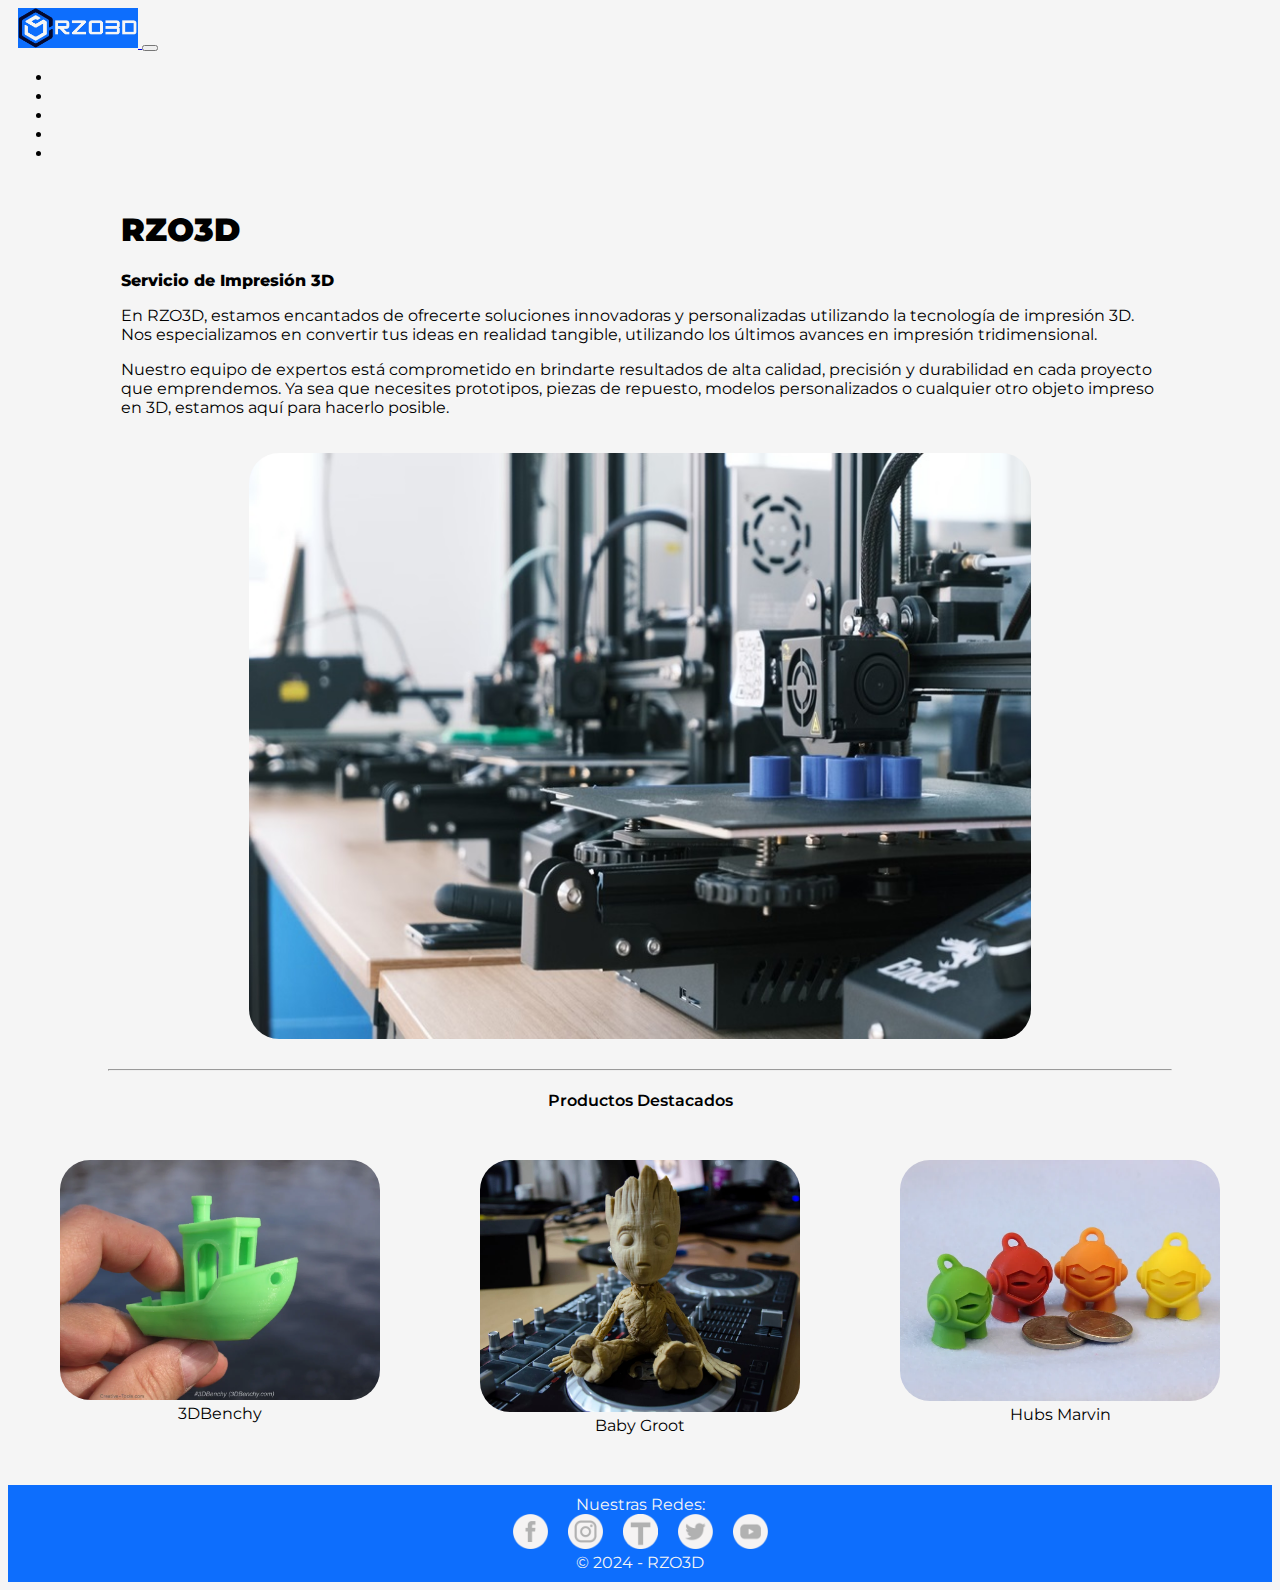
<file: index.html>
<!DOCTYPE html>
<html lang="en">
<head>
    <meta charset="UTF-8">
    <meta name="description" content="Empresa de impresión 3D especializada en servicios de prototipado rápido, producción de piezas personalizadas y diseño de modelos tridimensionales.">
    <meta name="keywords" content="impresión 3D, prototipado rápido, diseño tridimensional, fabricación aditiva, servicios de impresión, piezas personalizadas, tecnología 3D">
    <meta name="author" content="RZO 3D">
    <meta name="geo.region" content="AR-S" />
    <meta name="geo.placename" content="Santa Fe" />
    <meta name="geo.position" content="-31.64;-60.68" />
    <meta name="viewport" content="width=device-width, initial-scale=1.0">
    <link href="https://cdn.jsdelivr.net/npm/bootstrap@5.3.2/dist/css/bootstrap.min.css" rel="stylesheet" integrity="sha384-T3c6CoIi6uLrA9TneNEoa7RxnatzjcDSCmG1MXxSR1GAsXEV/Dwwykc2MPK8M2HN" crossorigin="anonymous">
    <link rel="stylesheet" href="CSS/styles.css" type="text/css">
    <link rel="stylesheet" href="https://cdnjs.cloudflare.com/ajax/libs/animate.css/4.1.1/animate.min.css"/>
    <title>Inicio</title>
</head>
<body>

          <!-- Nav-bar w/ bootstrap -->
    <nav class="navbar navbar-expand-lg bg-primary text-white">
        <div class="container-fluid">
          <a class="navbar-brand text-white fw-bolder" href="index.html">
            <img src="images/logo/logo.png" alt="logo de la empresa, cubo de lineas en 3d con la palabra RZO3D">
          </a>
          <button class="navbar-toggler" type="button" data-bs-toggle="collapse" data-bs-target="#navbarNav" aria-controls="navbarNav" aria-expanded="false" aria-label="Toggle navigation">
            <span class="navbar-toggler-icon"></span>
          </button>
          <div class="collapse navbar-collapse justify-content-end" id="navbarNav">
            <ul class="navbar-nav">
              <li class="nav-item">
                <a class="nav-link active fw-bold text-center" aria-current="page" href="index.html">Inicio</a>
              </li>
              <li class="nav-item">
                <a class="nav-link text-white text-center" href="pages/gallery.html">Galería</a>
              </li>
              <li class="nav-item">
                <a class="nav-link text-white text-center" href="pages/downloads.html">Descargas</a>
              </li>
              <li class="nav-item">
                <a class="nav-link text-white text-center" href="pages/about.html">Sobre Nosotros</a>
              </li>
              <li class="nav-item">
                <a class="nav-link text-white text-center" href="pages/contact.html">Contacto</a>
              </li>
            </ul>
          </div>
        </div>
      </nav>

              <!-- Contenido Principal con grid \\          intentar con flex -->
              
      <main>
        <section class="flex-container main">
          <div class="flex-item main-text">
            <h1 class="animate__animated animate__bounce">RZO3D</h1>
            <h2>Servicio de Impresión 3D</h2>
            <p class="paragraph-1">
              En RZO3D, estamos encantados de ofrecerte soluciones innovadoras y personalizadas utilizando la tecnología de impresión 3D. Nos especializamos en convertir tus ideas en realidad tangible, utilizando los últimos avances en impresión tridimensional.
            </p>
            <p class="paragraph-2">
              Nuestro equipo de expertos está comprometido en brindarte resultados de alta calidad, precisión y durabilidad en cada proyecto que emprendemos. Ya sea que necesites prototipos, piezas de repuesto, modelos personalizados o cualquier otro objeto impreso en 3D, estamos aquí para hacerlo posible.
            </p>
          </div>
          <div class="flex-item item-img">
            <img src="images/main-img-2.jpg" class="main-img" alt="foto de una impresora 3d funcionando con dos impresoras desenfocadas de fondo">
          </div>
        </section>
        <hr class="horizontal-rule">
        <div class="destacados">
          <p>Productos Destacados</p>
        </div>
        <section class="flex-container-destacados">
          <div class="flex-item-destacados">
            <a href="https://www.thingiverse.com/thing:763622" target="_blank">
              <img src="images/destacados/producto-destacado-1.webp" class="main-img-producto" alt="producto de impresion 3d, barquito del tamaño de una mano">
            </a>
            <p>
              3DBenchy
            </p>
          </div>
          <div class="flex-item-destacados">
            <a href="https://www.thingiverse.com/thing:2014307" target="_blank">
              <img src="images/destacados/producto-destacado-2.jpg" class="main-img-producto" alt="producto de impresion 3d, baby groot de los guardianes de la galaxia">
            </a>
              <p>
                Baby Groot
              </p>
          </div>
          <div class="flex-item-destacados">
            <a href="https://www.thingiverse.com/thing:215703" target="_blank">
              <img src="images/destacados/producto-destacado-3.webp" class="main-img-producto" alt="producto de impresion 3d, llavero figura de alien del tamaño de una moneda">
            </a> 
            <p>
              Hubs Marvin
            </p>
          </div>
        </section>
      </main>

      <footer class="footer">
        <p>Nuestras Redes:</p>
        <div class="footer-container">
          <nav>
            <ul>
              <li>
                <a href="https://www.facebook.com/" target="_blank">
                  <img src="images/logo/icon-facebook.png" alt="logo facebook">
                </a>
              </li>
              <li>
                <a href="https://www.instagram.com/rzo3d/" target="_blank">
                  <img src="images/logo/icon-instagram.png" alt="logo instagram">
                </a>
              </li>
              <li>
                <a href="https://www.thingiverse.com/andrazio/designs" target="_blank">
                  <img src="images/logo/icon-thingiverse.png" alt="logo thingiverse">
                </a>
              </li>
              <li>
                <a href="https://twitter.com/home" target="_blank">
                  <img src="images/logo/icon-twitter.png" alt="logo x">
                </a>
              </li>
              <li>
                <a href="https://www.youtube.com/" target="_blank">
                  <img src="images/logo/icon-youtube.png" alt="logo youtube">
                </a>
              </li>
            </ul>
          </nav>
        </div>
        <p>© 2024 - RZO3D</p>
      </footer>
      
    <script src="https://cdn.jsdelivr.net/npm/bootstrap@5.3.2/dist/js/bootstrap.bundle.min.js" integrity="sha384-C6RzsynM9kWDrMNeT87bh95OGNyZPhcTNXj1NW7RuBCsyN/o0jlpcV8Qyq46cDfL" crossorigin="anonymous"></script>
</body>
</html>
</file>
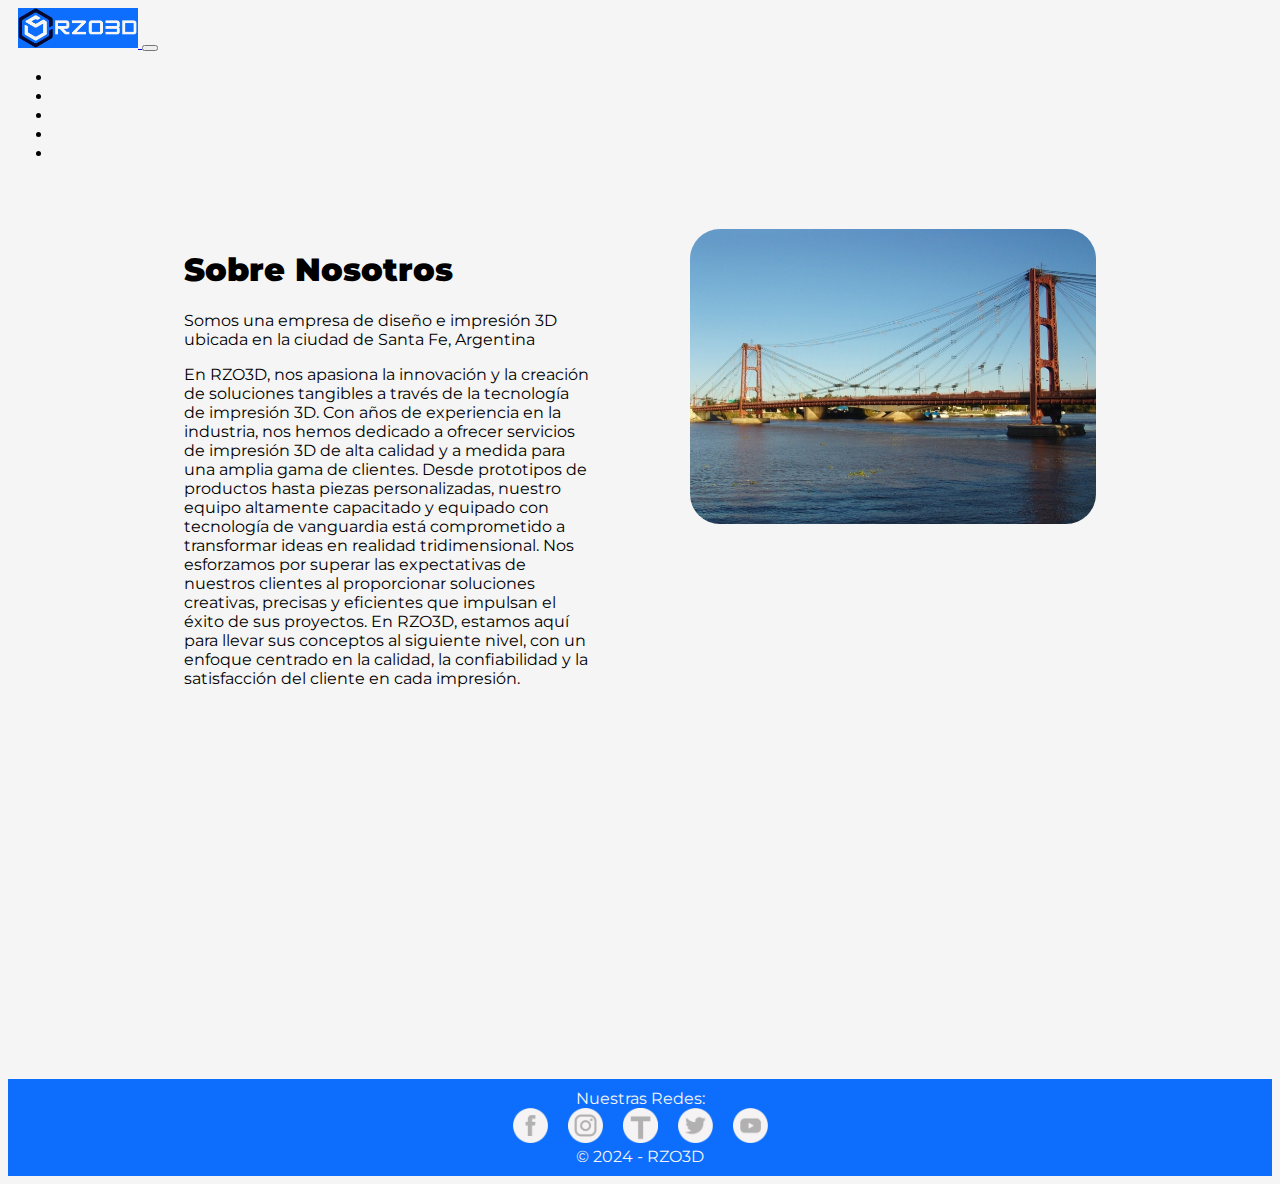
<file: pages/about.html>
<!DOCTYPE html>
<html lang="en">
<head>
    <meta charset="UTF-8">
    <meta name="description" content="Empresa de impresión 3D especializada en servicios de prototipado rápido, producción de piezas personalizadas y diseño de modelos tridimensionales.">
    <meta name="keywords" content="impresión 3D, prototipado rápido, diseño tridimensional, fabricación aditiva, servicios de impresión, piezas personalizadas, tecnología 3D">
    <meta name="author" content="RZO 3D">
    <meta name="geo.region" content="AR-S" />
    <meta name="geo.placename" content="Santa Fe" />
    <meta name="geo.position" content="-31.64;-60.68" />
    <meta name="viewport" content="width=device-width, initial-scale=1.0">
    <link href="https://cdn.jsdelivr.net/npm/bootstrap@5.3.2/dist/css/bootstrap.min.css" rel="stylesheet" integrity="sha384-T3c6CoIi6uLrA9TneNEoa7RxnatzjcDSCmG1MXxSR1GAsXEV/Dwwykc2MPK8M2HN" crossorigin="anonymous">
    <link rel="stylesheet" href="../CSS/styles.css" type="text/css">
    <title>Sobre Nosotros</title>
</head>
<body>
    <nav class="navbar navbar-expand-lg bg-primary text-white">
        <div class="container-fluid">
          <a class="navbar-brand text-white fw-bolder" href="../index.html">
            <img src="../images/logo/logo.png" alt="logo de la empresa, cubo de lineas en 3d con la palabra RZO3D">
          </a>
          <button class="navbar-toggler" type="button" data-bs-toggle="collapse" data-bs-target="#navbarNav" aria-controls="navbarNav" aria-expanded="false" aria-label="Toggle navigation">
            <span class="navbar-toggler-icon"></span>
          </button>
          <div class="collapse navbar-collapse justify-content-end" id="navbarNav">
            <ul class="navbar-nav">
              <li class="nav-item">
                <a class="nav-link text-white text-center" href="../index.html">Inicio</a>
              </li>
              <li class="nav-item">
                <a class="nav-link text-white text-center" href="gallery.html">Galería</a>
              </li>
              <li class="nav-item">
                <a class="nav-link text-white text-center" href="downloads.html">Descargas</a>
              </li>
              <li class="nav-item">
                <a class="nav-link active fw-bold text-center" aria-current="page" href="about.html">Sobre Nosotros</a>
              </li>
              <li class="nav-item">
                <a class="nav-link text-white text-center" href="contact.html">Contacto</a>
              </li>
            </ul>
          </div>
        </div>
      </nav>
      
      <main>
        <section class="container-about">
          <div class="item-about texto">
            <h1>Sobre Nosotros</h1>
            <p>
              Somos una empresa de diseño e impresión 3D ubicada en la ciudad de Santa Fe, Argentina
            </p>
            <p>
              En RZO3D, nos apasiona la innovación y la creación de soluciones tangibles a través de la tecnología de impresión 3D. Con años de experiencia en la industria, nos hemos dedicado a ofrecer servicios de impresión 3D de alta calidad y a medida para una amplia gama de clientes. Desde prototipos de productos hasta piezas personalizadas, nuestro equipo altamente capacitado y equipado con tecnología de vanguardia está comprometido a transformar ideas en realidad tridimensional. Nos esforzamos por superar las expectativas de nuestros clientes al proporcionar soluciones creativas, precisas y eficientes que impulsan el éxito de sus proyectos. En RZO3D, estamos aquí para llevar sus conceptos al siguiente nivel, con un enfoque centrado en la calidad, la confiabilidad y la satisfacción del cliente en cada impresión.
            </p>
          </div>
          <div class="item-about imagen">
            <img src="../images/santa-fe-img.jpg" alt="foto del puente colgante de la ciudad de santa fe">
          </div>
        </section>
      </main>
    
      <footer class="footer">
        <p>Nuestras Redes:</p>
        <div class="footer-container">
          <nav>
            <ul>
              <li>
                <a href="https://www.facebook.com/" target="_blank">
                  <img src="../images/logo/icon-facebook.png" alt="logo facebook">
                </a>
              </li>
              <li>
                <a href="https://www.instagram.com/rzo3d/" target="_blank">
                  <img src="../images/logo/icon-instagram.png" alt="logo instagram">
                </a>
              </li>
              <li>
                <a href="https://www.thingiverse.com/andrazio/designs" target="_blank">
                  <img src="../images/logo/icon-thingiverse.png" alt="logo thingiverse">
                </a>
              </li>
              <li>
                <a href="https://twitter.com/home" target="_blank">
                  <img src="../images/logo/icon-twitter.png" alt="logo x">
                </a>
              </li>
              <li>
                <a href="https://www.youtube.com/" target="_blank">
                  <img src="../images/logo/icon-youtube.png" alt="logo youtube">
                </a>
              </li>
            </ul>
          </nav>
        </div>
        <p>© 2024 - RZO3D</p>
      </footer>

    <script src="https://cdn.jsdelivr.net/npm/bootstrap@5.3.2/dist/js/bootstrap.bundle.min.js" integrity="sha384-C6RzsynM9kWDrMNeT87bh95OGNyZPhcTNXj1NW7RuBCsyN/o0jlpcV8Qyq46cDfL" crossorigin="anonymous"></script>
</body>
</html>
</file>
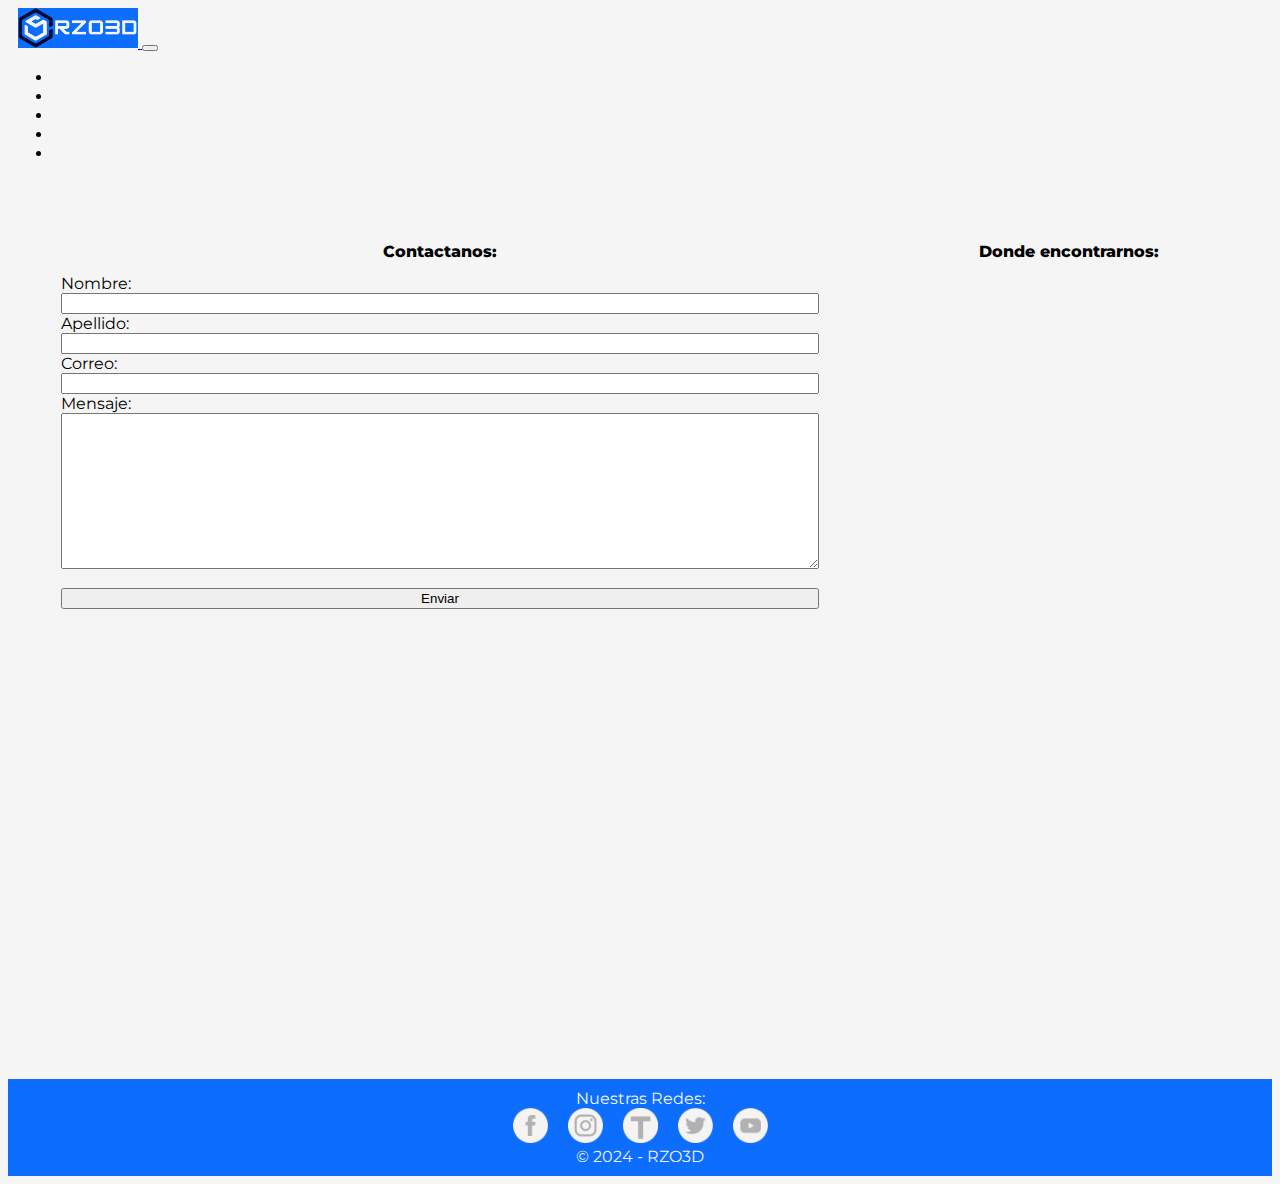
<file: pages/contact.html>
<!DOCTYPE html>
<html lang="en">
<head>
    <meta charset="UTF-8">
    <meta name="description" content="Empresa de impresión 3D especializada en servicios de prototipado rápido, producción de piezas personalizadas y diseño de modelos tridimensionales.">
    <meta name="keywords" content="impresión 3D, prototipado rápido, diseño tridimensional, fabricación aditiva, servicios de impresión, piezas personalizadas, tecnología 3D">
    <meta name="author" content="RZO 3D">
    <meta name="geo.region" content="AR-S" />
    <meta name="geo.placename" content="Santa Fe" />
    <meta name="geo.position" content="-31.64;-60.68" />
    <meta name="viewport" content="width=device-width, initial-scale=1.0">
    <link href="https://cdn.jsdelivr.net/npm/bootstrap@5.3.2/dist/css/bootstrap.min.css" rel="stylesheet" integrity="sha384-T3c6CoIi6uLrA9TneNEoa7RxnatzjcDSCmG1MXxSR1GAsXEV/Dwwykc2MPK8M2HN" crossorigin="anonymous">
    <link rel="stylesheet" href="../CSS/styles.css" type="text/css">
    <title>Contacto</title>
</head>
<body>
    <nav class="navbar navbar-expand-lg bg-primary text-white">
        <div class="container-fluid">
          <a class="navbar-brand text-white fw-bolder" href="../index.html">
            <img src="../images/logo/logo.png" alt="logo de la empresa, cubo de lineas en 3d con la palabra RZO3D">
          </a>
          <button class="navbar-toggler" type="button" data-bs-toggle="collapse" data-bs-target="#navbarNav" aria-controls="navbarNav" aria-expanded="false" aria-label="Toggle navigation">
            <span class="navbar-toggler-icon"></span>
          </button>
          <div class="collapse navbar-collapse justify-content-end" id="navbarNav">
            <ul class="navbar-nav">
              <li class="nav-item">
                <a class="nav-link text-white text-center" href="../index.html">Inicio</a>
              </li>
              <li class="nav-item">
                <a class="nav-link text-white text-center" href="gallery.html">Galería</a>
              </li>
              <li class="nav-item">
                <a class="nav-link text-white text-center" href="downloads.html">Descargas</a>
              </li>
              <li class="nav-item">
                <a class="nav-link text-white text-center" href="about.html">Sobre Nosotros</a>
              </li>
              <li class="nav-item">
                <a class="nav-link active fw-bold text-center" aria-current="page" href="contact.html">Contacto</a>
              </li>
            </ul>
          </div>
        </div>
      </nav>

      <main class="container-contacto-principal">
        <section class="container-contacto form">
          <h2>Contactanos:</h2>
          <form class="container-form" action="" method="">
            <label for="nombre">Nombre:</label>
            <input type="text" class="input input-nombre" id="nombre">
            <label for="apellido">Apellido:</label>
            <input type="text" class="input input-apellido" id="apellido">
            <label for="email">Correo:</label>
            <input type="email" class="input input-email" id="email">
            <label for="textarea" class="input input-textarea">Mensaje:</label>
            <textarea rows="10"></textarea>
            <br>
            <input type="submit" value="Enviar" >
          </form>
        </section>
        
        <section class="container-contacto map">
          <h2>Donde encontrarnos:</h2>
          <iframe src="https://www.google.com/maps/embed?pb=!1m18!1m12!1m3!1d22852.407946001353!2d-60.68349326521898!3d-31.633008010444957!2m3!1f0!2f0!3f0!3m2!1i1024!2i768!4f13.1!3m3!1m2!1s0x95b5a985fb4a3eb9%3A0x29722882799eb403!2sPuente%20Colgante%20Ing.%20Marcial%20Candioti!5e0!3m2!1ses-419!2sar!4v1708882378370!5m2!1ses-419!2sar" width="600" height="450" style="border:0;" allowfullscreen="" loading="lazy" referrerpolicy="no-referrer-when-downgrade"></iframe>
        </section>
      </main>

      <footer class="footer">
        <p>Nuestras Redes:</p>
        <div class="footer-container">
          <nav>
            <ul>
              <li>
                <a href="https://www.facebook.com/" target="_blank">
                  <img src="../images/logo/icon-facebook.png" alt="logo facebook">
                </a>
              </li>
              <li>
                <a href="https://www.instagram.com/rzo3d/" target="_blank">
                  <img src="../images/logo/icon-instagram.png" alt="logo instagram">
                </a>
              </li>
              <li>
                <a href="https://www.thingiverse.com/andrazio/designs" target="_blank">
                  <img src="../images/logo/icon-thingiverse.png" alt="logo thingiverse">
                </a>
              </li>
              <li>
                <a href="https://twitter.com/home" target="_blank">
                  <img src="../images/logo/icon-twitter.png" alt="logo x">
                </a>
              </li>
              <li>
                <a href="https://www.youtube.com/" target="_blank">
                  <img src="../images/logo/icon-youtube.png" alt="logo youtube">
                </a>
              </li>
            </ul>
          </nav>
        </div>
        <p>© 2024 - RZO3D</p>
      </footer>

    <script src="https://cdn.jsdelivr.net/npm/bootstrap@5.3.2/dist/js/bootstrap.bundle.min.js" integrity="sha384-C6RzsynM9kWDrMNeT87bh95OGNyZPhcTNXj1NW7RuBCsyN/o0jlpcV8Qyq46cDfL" crossorigin="anonymous"></script>
</body>
</html>
</file>
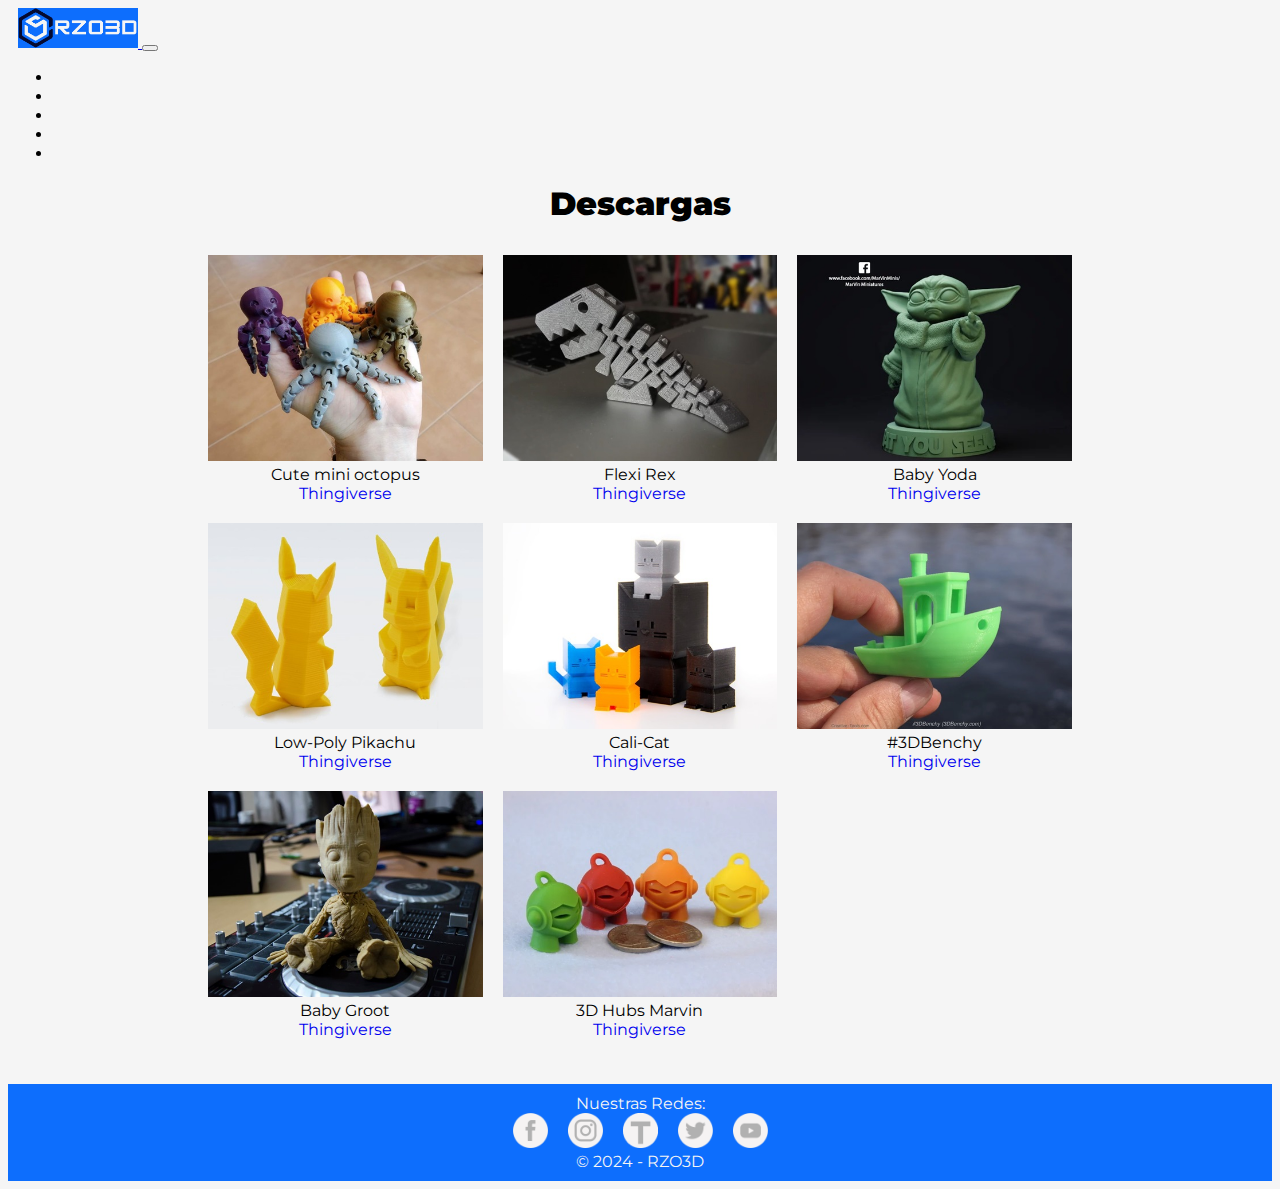
<file: pages/downloads.html>
<!DOCTYPE html>
<html lang="en">
<head>
    <meta charset="UTF-8">
    <meta name="description" content="Empresa de impresión 3D especializada en servicios de prototipado rápido, producción de piezas personalizadas y diseño de modelos tridimensionales.">
    <meta name="keywords" content="impresión 3D, prototipado rápido, diseño tridimensional, fabricación aditiva, servicios de impresión, piezas personalizadas, tecnología 3D">
    <meta name="author" content="RZO 3D">
    <meta name="geo.region" content="AR-S" />
    <meta name="geo.placename" content="Santa Fe" />
    <meta name="geo.position" content="-31.64;-60.68" />
    <meta name="viewport" content="width=device-width, initial-scale=1.0">
    <link href="https://cdn.jsdelivr.net/npm/bootstrap@5.3.2/dist/css/bootstrap.min.css" rel="stylesheet" integrity="sha384-T3c6CoIi6uLrA9TneNEoa7RxnatzjcDSCmG1MXxSR1GAsXEV/Dwwykc2MPK8M2HN" crossorigin="anonymous">
    <link rel="stylesheet" href="../CSS/styles.css" type="text/css">
    <title>Descargas</title>
</head>
<body>
    <nav class="navbar navbar-expand-lg bg-primary text-white">
        <div class="container-fluid">
          <a class="navbar-brand text-white fw-bolder" href="../index.html">
            <img src="../images/logo/logo.png" alt="logo de la empresa, cubo de lineas en 3d con la palabra RZO3D">
          </a>
          <button class="navbar-toggler" type="button" data-bs-toggle="collapse" data-bs-target="#navbarNav" aria-controls="navbarNav" aria-expanded="false" aria-label="Toggle navigation">
            <span class="navbar-toggler-icon"></span>
          </button>
          <div class="collapse navbar-collapse justify-content-end" id="navbarNav">
            <ul class="navbar-nav">
              <li class="nav-item">
                <a class="nav-link text-white text-center" href="../index.html">Inicio</a>
              </li>
              <li class="nav-item">
                <a class="nav-link text-white text-center" href="gallery.html">Galería</a>
              </li>
              <li class="nav-item">
                <a class="nav-link active fw-bold text-center" aria-current="page" href="downloads.html">Descargas</a>
              </li>
              <li class="nav-item">
                <a class="nav-link text-white text-center" href="about.html">Sobre Nosotros</a>
              </li>
              <li class="nav-item">
                <a class="nav-link text-white text-center" href="contact.html">Contacto</a>
              </li>
            </ul>
          </div>
        </div>
      </nav>
        <main>
          <div class="titulo">
            <h1>Descargas</h1>
          </div>
          <div class="grid-container-img downloads">
            <div class="grid-item-img">
              <img src="../images/gallery/producto-galeria-1.jpg" alt="cuatro pulpos flexibles impresos en 3d sobre una mano">
              <p>Cute mini octopus</p>
              <a href="https://www.thingiverse.com/thing:3495390" target="_blank">Thingiverse</a>
            </div>
            <div class="grid-item-img">
              <img src="../images/gallery/producto-galeria-2.jpg" alt="llavero dinosaurio flexible impreso en 3d">
              <p>Flexi Rex</p>
              <a href="https://www.thingiverse.com/thing:2738211" target="_blank">Thingiverse</a>
            </div>
            <div class="grid-item-img">
              <img src="../images/gallery/producto-galeria-3.jpg" alt="figura de baby yoda de star wars impreso en 3d">
              <p>Baby Yoda</p>
              <a href="https://www.thingiverse.com/thing:4038181" target="_blank">Thingiverse</a>
            </div>
            <div class="grid-item-img">
              <img src="../images/gallery/producto-galeria-4.jpg" alt="pikachu poligonal impreso en 3d">
              <p>Low-Poly Pikachu</p>
              <a href="https://www.thingiverse.com/thing:376601" target="_blank">Thingiverse</a>
            </div>
            <div class="grid-item-img">
              <img src="../images/gallery/producto-galeria-13.jpg" alt="figura de gatos apilables impresos en 3d">
              <p>Cali-Cat</p>
              <a href="https://www.thingiverse.com/thing:1545913" target="_blank">Thingiverse</a>
            </div>
            <div class="grid-item-img">
              <img src="../images/gallery/producto-galeria-10.jpg" alt="barquito impreso en 3d sostenido por una mano">
              <p>#3DBenchy</p>
              <a href="https://www.thingiverse.com/thing:763622" target="_blank">Thingiverse</a>
            </div>
            <div class="grid-item-img">
              <img src="../images/gallery/producto-galeria-11.jpg" alt="figura de baby groot de guardianes de la galaxia impreso en 3d">
              <p>Baby Groot</p>
              <a href="https://www.thingiverse.com/thing:2014307" target="_blank">Thingiverse</a>
            </div>
            <div class="grid-item-img">
              <img src="../images/gallery/producto-galeria-12.jpg" alt="figura de cuatro alien impresos en 3d rodeando dos monedas">
              <p>3D Hubs Marvin</p>
              <a href="https://www.thingiverse.com/thing:215703" target="_blank">Thingiverse</a>
            </div>
          </div>
        </main>

      <footer class="footer">
        <p>Nuestras Redes:</p>
        <div class="footer-container">
          <nav>
            <ul>
              <li>
                <a href="https://www.facebook.com/" target="_blank">
                  <img src="../images/logo/icon-facebook.png" alt="logo facebook">
                </a>
              </li>
              <li>
                <a href="https://www.instagram.com/rzo3d/" target="_blank">
                  <img src="../images/logo/icon-instagram.png" alt="logo instagram">
                </a>
              </li>
              <li>
                <a href="https://www.thingiverse.com/andrazio/designs" target="_blank">
                  <img src="../images/logo/icon-thingiverse.png" alt="logo thingiverse">
                </a>
              </li>
              <li>
                <a href="https://twitter.com/home" target="_blank">
                  <img src="../images/logo/icon-twitter.png" alt="logo x">
                </a>
              </li>
              <li>
                <a href="https://www.youtube.com/" target="_blank">
                  <img src="../images/logo/icon-youtube.png" alt="logo youtube">
                </a>
              </li>
            </ul>
          </nav>
        </div>
        <p>© 2024 - RZO3D</p>
      </footer>

    <script src="https://cdn.jsdelivr.net/npm/bootstrap@5.3.2/dist/js/bootstrap.bundle.min.js" integrity="sha384-C6RzsynM9kWDrMNeT87bh95OGNyZPhcTNXj1NW7RuBCsyN/o0jlpcV8Qyq46cDfL" crossorigin="anonymous"></script>
</body>
</html>
</file>
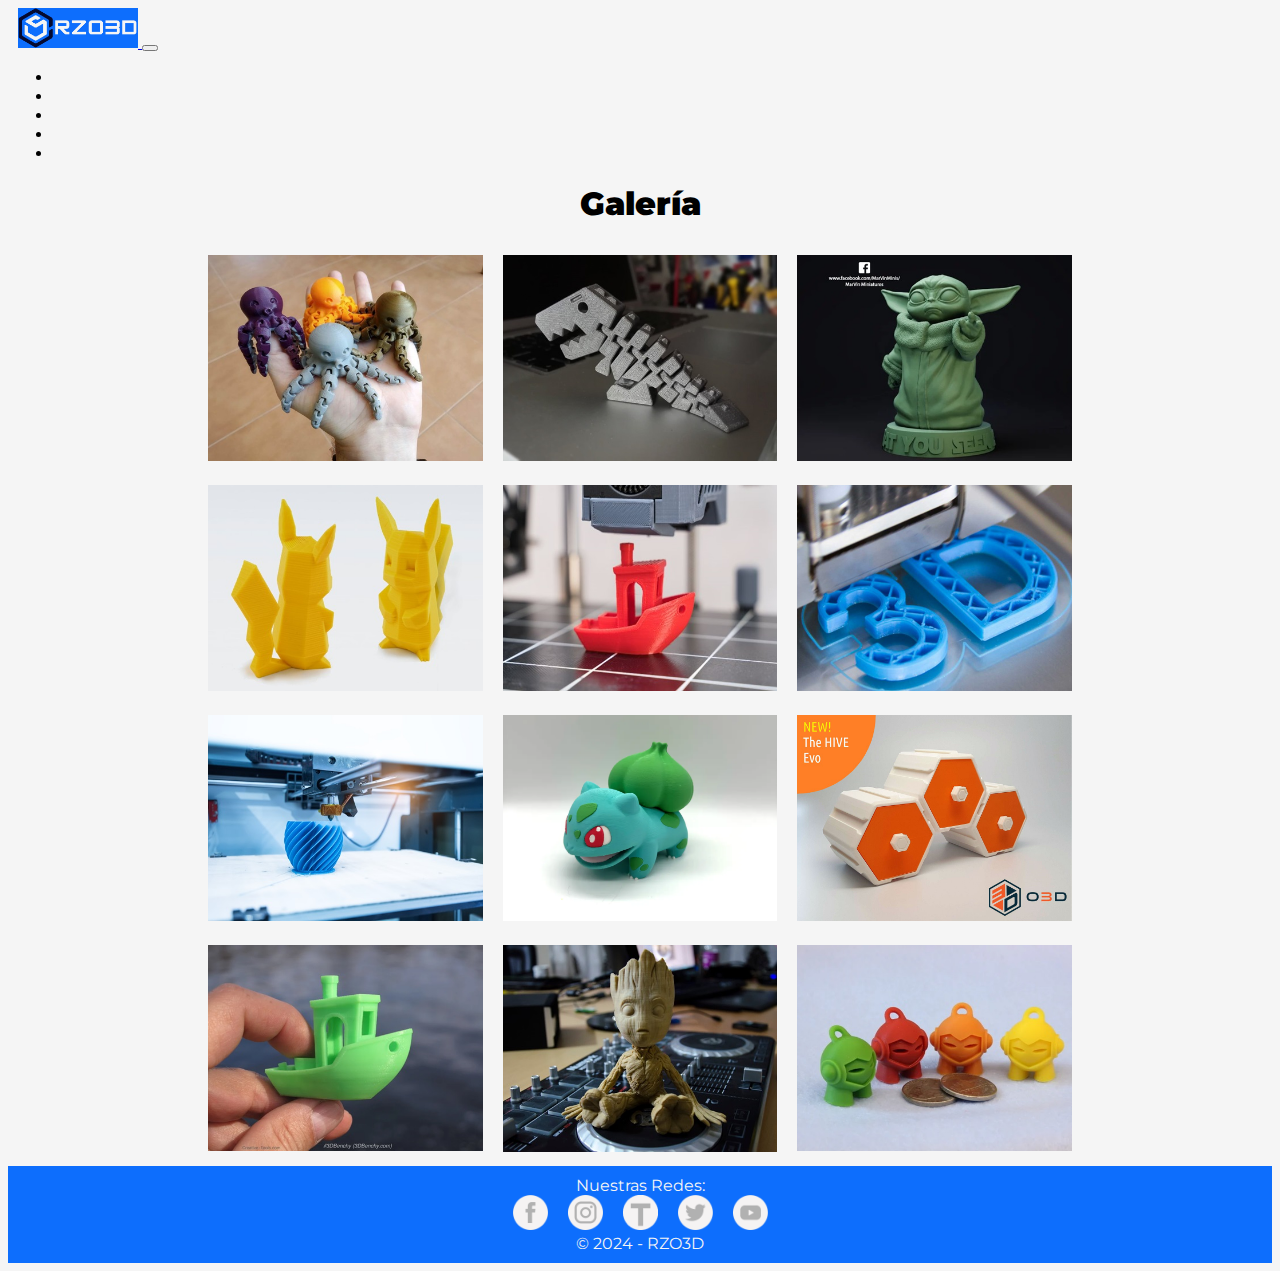
<file: pages/gallery.html>
<!DOCTYPE html>
<html lang="en">
<head>
    <meta charset="UTF-8">
    <meta name="description" content="Empresa de impresión 3D especializada en servicios de prototipado rápido, producción de piezas personalizadas y diseño de modelos tridimensionales.">
    <meta name="keywords" content="impresión 3D, prototipado rápido, diseño tridimensional, fabricación aditiva, servicios de impresión, piezas personalizadas, tecnología 3D">
    <meta name="author" content="RZO 3D">
    <meta name="geo.region" content="AR-S" />
    <meta name="geo.placename" content="Santa Fe" />
    <meta name="geo.position" content="-31.64;-60.68" />
    <meta name="viewport" content="width=device-width, initial-scale=1.0">
    <link href="https://cdn.jsdelivr.net/npm/bootstrap@5.3.2/dist/css/bootstrap.min.css" rel="stylesheet" integrity="sha384-T3c6CoIi6uLrA9TneNEoa7RxnatzjcDSCmG1MXxSR1GAsXEV/Dwwykc2MPK8M2HN" crossorigin="anonymous">
    <link rel="stylesheet" href="../CSS/styles.css" type="text/css">
    <title>Galería</title>
</head>
<body>
    <nav class="navbar navbar-expand-lg bg-primary text-white">
        <div class="container-fluid">
          <a class="navbar-brand text-white fw-bolder" href="../index.html">
            <img src="../images/logo/logo.png" alt="logo de la empresa, cubo de lineas en 3d con la palabra RZO3D">
          </a>
          <button class="navbar-toggler" type="button" data-bs-toggle="collapse" data-bs-target="#navbarNav" aria-controls="navbarNav" aria-expanded="false" aria-label="Toggle navigation">
            <span class="navbar-toggler-icon"></span>
          </button>
          <div class="collapse navbar-collapse justify-content-end" id="navbarNav">
            <ul class="navbar-nav">
              <li class="nav-item">
                <a class="nav-link text-white text-center" href="../index.html">Inicio</a>
              </li>
              <li class="nav-item">
                <a class="nav-link active fw-bold text-center" aria-current="page" href="gallery.html">Galería</a>
              </li>
              <li class="nav-item">
                <a class="nav-link text-white text-center" href="downloads.html">Descargas</a>
              </li>
              <li class="nav-item">
                <a class="nav-link text-white text-center" href="about.html">Sobre Nosotros</a>
              </li>
              <li class="nav-item">
                <a class="nav-link text-white text-center" href="contact.html">Contacto</a>
              </li>
            </ul>
          </div>
        </div>
      </nav>
      <main>
        <div class="titulo">
          <h1>Galería</h1>
        </div>
        <div class="grid-container-img">
          <div class="grid-item-img">
            <img src="../images/gallery/producto-galeria-1.jpg" alt="cuatro pulpos flexibles impresos en 3d sobre una mano">
          </div>
          <div class="grid-item-img">
            <img src="../images/gallery/producto-galeria-2.jpg" alt="llavero dinosaurio flexible impreso en 3d">
          </div>
          <div class="grid-item-img">
            <img src="../images/gallery/producto-galeria-3.jpg" alt="figura de baby yoda de star wars impreso en 3d">
          </div>
          <div class="grid-item-img">
            <img src="../images/gallery/producto-galeria-4.jpg" alt="pikachu poligonal impreso en 3d">
          </div>
          <div class="grid-item-img">
            <img src="../images/gallery/producto-galeria-5.jpg" alt="barquito impreso en 3d sobre la base de una impresora">
          </div>
          <div class="grid-item-img">
            <img src="../images/gallery/producto-galeria-6.png" alt="paralabra 3d impresa en 3d">
          </div>
          <div class="grid-item-img">
            <img src="../images/gallery/producto-galeria-7.jpg" alt="impresora 3d imprimiendo una figura">
          </div>
          <div class="grid-item-img">
            <img src="../images/gallery/producto-galeria-8.webp" alt="pokemon bulbasaur impreso en 3d">
          </div>
          <div class="grid-item-img">
            <img src="../images/gallery/producto-galeria-9.jpg" alt="organizador hexagonal apilable y encastrable impreso en 3d, colores naranja y blanco">
          </div>
          <div class="grid-item-img">
            <img src="../images/gallery/producto-galeria-10.jpg" alt="barquito impreso en 3d sostenido por una mano, color verde">
          </div>
          <div class="grid-item-img">
            <img src="../images/gallery/producto-galeria-11.jpg" alt="figura de baby groot de guardianes de la galaxia impreso en 3d">
          </div>
          <div class="grid-item-img">
            <img src="../images/gallery/producto-galeria-12.jpg" alt="figura de cuatro alien impresos en 3d rodeando dos monedas de distintos colores">
          </div>
        </div>
      </main>

      <footer class="footer">
        <p>Nuestras Redes:</p>
        <div class="footer-container">
          <nav>
            <ul>
              <li>
                <a href="https://www.facebook.com/" target="_blank">
                  <img src="../images/logo/icon-facebook.png" alt="logo facebook">
                </a>
              </li>
              <li>
                <a href="https://www.instagram.com/rzo3d/" target="_blank">
                  <img src="../images/logo/icon-instagram.png" alt="logo instagram">
                </a>
              </li>
              <li>
                <a href="https://www.thingiverse.com/andrazio/designs" target="_blank">
                  <img src="../images/logo/icon-thingiverse.png" alt="logo thingiverse">
                </a>
              </li>
              <li>
                <a href="https://twitter.com/home" target="_blank">
                  <img src="../images/logo/icon-twitter.png" alt="logo x">
                </a>
              </li>
              <li>
                <a href="https://www.youtube.com/" target="_blank">
                  <img src="../images/logo/icon-youtube.png" alt="logo youtube">
                </a>
              </li>
            </ul>
          </nav>
        </div>
        <p>© 2024 - RZO3D</p>
      </footer>

    <script src="https://cdn.jsdelivr.net/npm/bootstrap@5.3.2/dist/js/bootstrap.bundle.min.js" integrity="sha384-C6RzsynM9kWDrMNeT87bh95OGNyZPhcTNXj1NW7RuBCsyN/o0jlpcV8Qyq46cDfL" crossorigin="anonymous"></script>
</body>
</html>
</file>
<file: CSS/styles.css>
@import url("https://fonts.googleapis.com/css2?family=Montserrat&family=Nunito+Sans:opsz@6..12&display=swap");
html {
  padding: 0px;
  margin: 0px;
}

body {
  min-width: 320px;
  background-color: #F5F5F5;
}
body main {
  min-height: 100vh;
}
body main .titulo {
  text-align: center;
  font-size: 1em;
}

h1 {
  font-weight: 900;
  font-size: 2em;
}

h2 {
  font-size: 1em;
  font-weight: 800;
}

body {
  font-family: "Montserrat", sans-serif;
}

/* Nav-Bar */
nav div a img {
  width: 120px;
  margin-left: 10px;
}
nav .nav-item {
  margin: 0px 5px;
}
nav .nav-item .active {
  scale: 115%;
}
nav .nav-item .nav-link {
  color: #F5F5F5;
}
nav .nav-item .nav-link:hover {
  scale: 115%;
}

body footer {
  text-align: center;
  background-color: #0D6EFD;
  padding: 10px;
}
body footer p {
  font-size: 16px;
  color: #F5F5F5;
  margin: 0 auto;
}
body footer .footer-container nav ul {
  display: flex;
  list-style: none;
  justify-content: center;
  padding: 0px;
  margin: 0px;
}
body footer .footer-container nav ul li {
  margin: 0 10px;
  width: 35px;
}
body footer .footer-container nav ul li a img {
  max-width: 100%;
}

main .flex-container {
  display: flex;
  flex-flow: row wrap;
  width: 90%;
  justify-content: center;
  margin: 0 auto;
}
main .flex-container .flex-item {
  width: 100%;
  padding: 10px 50px 10px 50px;
}
main .flex-container .item-img {
  display: flex;
  padding: 10px;
  justify-content: center;
  margin-bottom: 20px;
}
main .flex-container .item-img .main-img {
  width: 70%;
  border-radius: 30px;
}
main hr {
  margin: 0 100px;
}
main .destacados {
  text-align: center;
}
main .destacados p {
  margin-top: 20px;
  margin-bottom: 0px;
  font-weight: 600;
}
main .flex-container-destacados {
  display: flex;
  justify-content: center;
  flex-flow: row wrap;
}
main .flex-container-destacados .flex-item-destacados {
  width: 320px;
  padding: 50px;
  text-align: center;
}
main .flex-container-destacados .flex-item-destacados p {
  margin: 0px;
}
main .flex-container-destacados .flex-item-destacados .main-img-producto {
  width: 100%;
  border-radius: 30px;
}

@media only screen and (max-width: 360px) {
  .flex-container .main-text .paragraph-1 {
    font-size: 16px;
  }
  .flex-container .main-text .paragraph-2 {
    display: none;
  }
  .flex-container .item-img {
    display: none;
  }
  .flex-container .item-img .main-img {
    display: none;
  }
}
.grid-container-img {
  width: 70%;
  margin: 0 auto;
  display: grid;
  grid-template-columns: repeat(3, 1fr);
}
.grid-container-img .grid-item-img {
  width: auto;
  margin: 10px;
}
.grid-container-img .grid-item-img img {
  width: 100%;
}

@media only screen and (max-width: 360px) {
  .grid-container-img {
    display: grid;
    grid-template-columns: repeat(1, 1fr);
  }
}
@media only screen and (min-width: 361px) and (max-width: 901px) {
  .grid-container-img {
    display: grid;
    grid-template-columns: repeat(2, 1fr);
  }
}
.grid-container-img .grid-item-img {
  text-align: center;
}
.grid-container-img .grid-item-img p {
  margin: 0px;
}
.grid-container-img .grid-item-img a {
  font-size: 16px;
  text-decoration: none;
}

.container-about {
  display: flex;
  width: 80%;
  margin: 0 auto;
}
.container-about .item-about {
  width: 50%;
  padding: 50px;
}
.container-about .imagen img {
  width: 100%;
  border-radius: 30px;
}

/* Media query tablet y mobile */
@media only screen and (max-width: 901px) {
  .container-about {
    display: flex;
    flex-direction: column;
  }
  .container-about .item-about {
    width: 100%;
    padding: 50px;
  }
  .container-about .texto {
    width: 100%;
  }
  .container-about .texto p {
    font-size: 16px;
  }
  .container-about .imagen img {
    width: 100%;
  }
}
.container-contacto-principal {
  display: flex;
  flex-flow: row wrap;
  justify-content: center;
}
.container-contacto-principal .form {
  width: 60%;
  padding: 50px;
}
.container-contacto-principal .form h2 {
  text-align: center;
}
.container-contacto-principal .form .container-form {
  display: flex;
  flex-direction: column;
}
.container-contacto-principal .map {
  padding: 50px;
  width: auto;
}
.container-contacto-principal .map h2 {
  text-align: center;
}
.container-contacto-principal .map iframe {
  width: 100%;
  height: 80%;
}

/* media query mobile y tablet */
@media only screen and (max-width: 1000px) {
  .container-contacto-principal .form {
    width: 100%;
  }
  .container-contacto-principal .map {
    width: 100%;
  }
  .container-contacto-principal .map iframe {
    width: 100%;
    height: 90%;
  }
}

/*# sourceMappingURL=styles.css.map */
</file>
